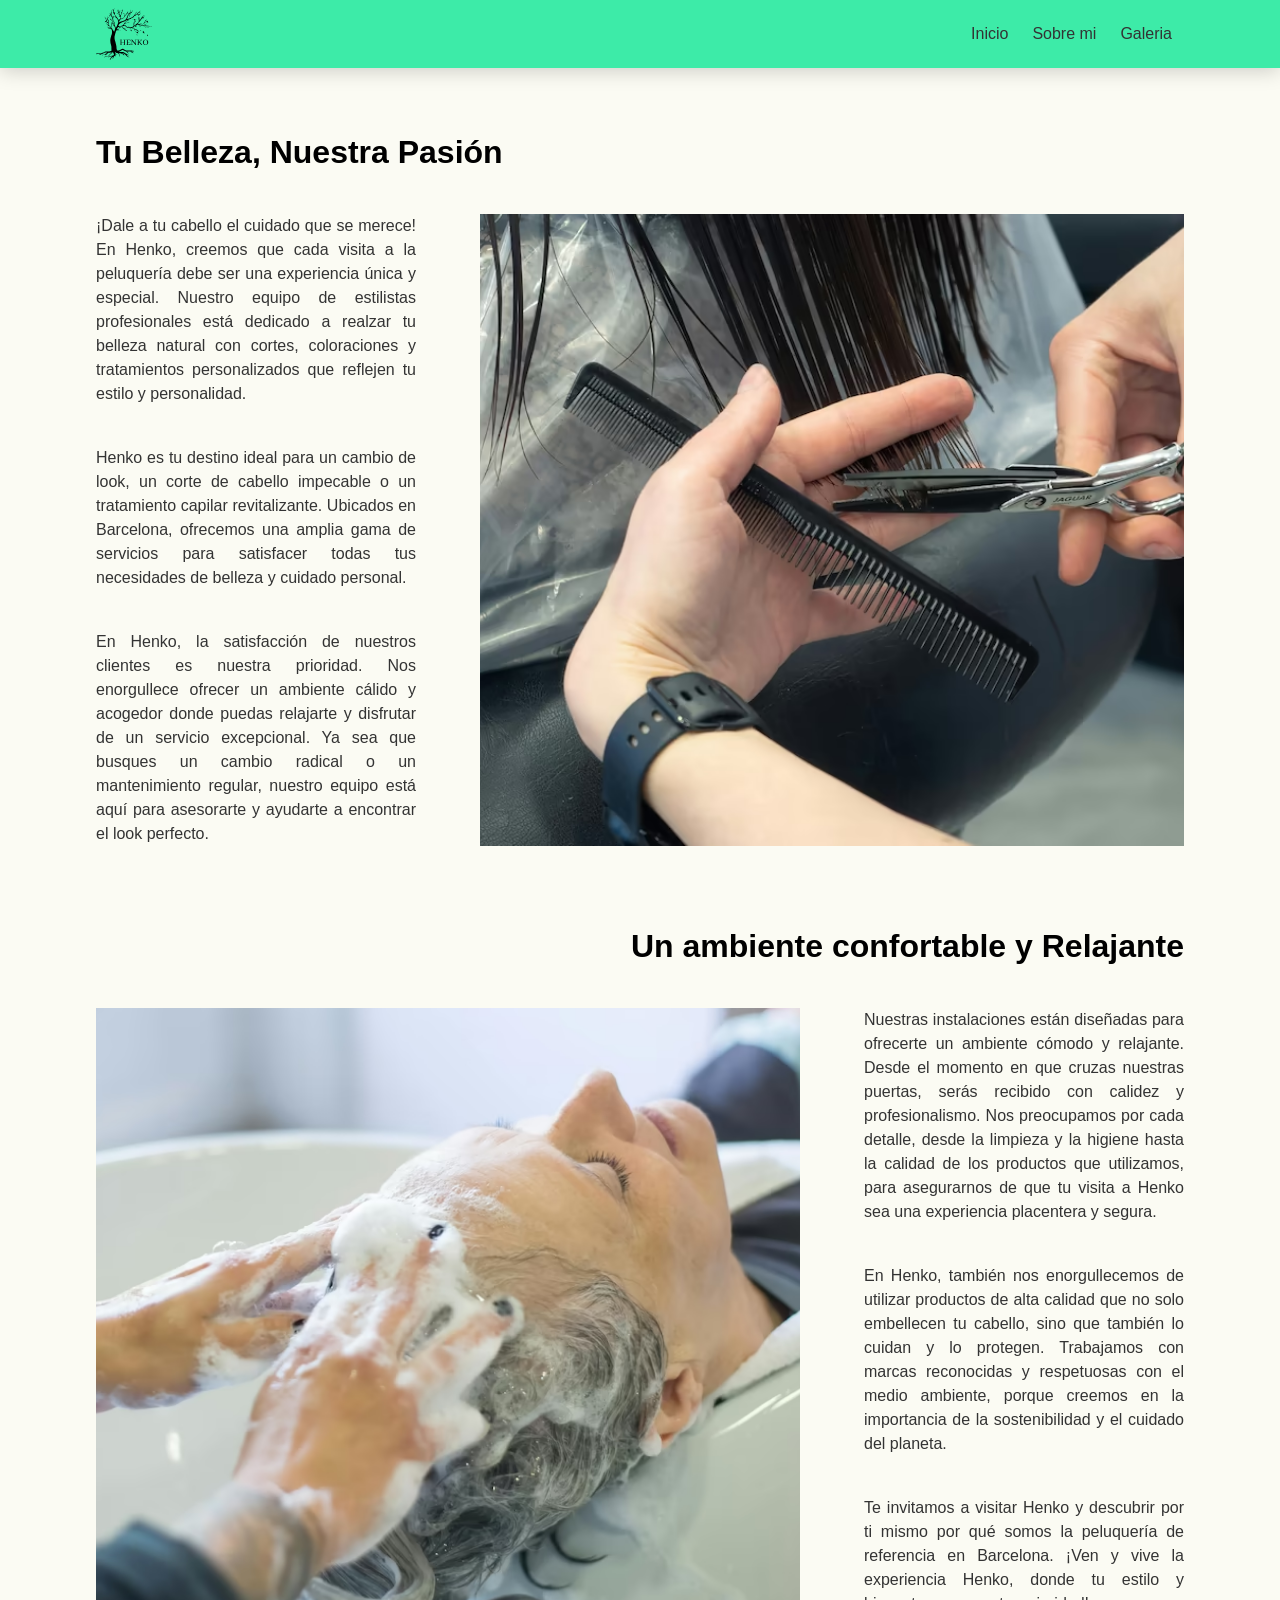
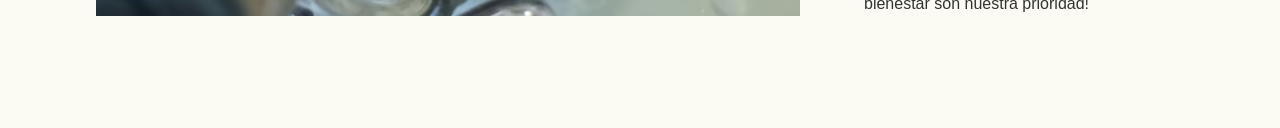
<file: index.html>
<!DOCTYPE html>
<html lang="es">

<head>

	<meta charset="utf-8">
	<meta name="viewport" content="width=device-width, initial-scale=1.0">

	<title>Henko - Tu peluquería de confianza</title>
	<meta name="description" content="Henko es tu destino ideal para un cambio de look, un corte de cabello impecable o un
	tratamiento capilar revitalizante.">

	<meta property="og:image" content="https://designoper.github.io/henko/assets/img/open-graph/index.jpg">

	<link href="./assets/img/favicon/favicon.svg" rel="icon">
	<link href="./assets/img/favicon/macos/favicon.png" rel="icon" type="image/png" sizes="32x32">
	<link href="./assets/img/favicon/macos/apple-touch-icon.png" rel="apple-touch-icon" sizes="180x180">

	<link href="./assets/css/common/reset.css" rel="preload stylesheet" as="style">
	<link href="./assets/css/common/colors.css" rel="preload stylesheet" as="style">
	<link href="./assets/css/common/text.css" rel="preload stylesheet" as="style">
	<link href="./assets/css/common/header.css" rel="preload stylesheet" as="style">
	<link href="./assets/css/common/grid-template.css" rel="preload stylesheet" as="style">
	<link href="./assets/css/common/main-layout.css" rel="preload stylesheet" as="style">
	<link href="./assets/css/index.css" rel="preload stylesheet" as="style">

</head>

<body>

	<!--
        MARK: HEADER
    -->

	<header>

		<nav>

			<a href="#main">Ir al contenido principal</a>

			<a href="./index.html" tabindex="-1">
				<img src="./assets/img/logo/henko.svg" alt="Henko">
			</a>

			<details>
				<summary aria-label="Menú de navegación">
					<svg viewBox="0 0 556 556">
						<path d="M0 277.66h555.187M0 30.91h555.187M0 525.844h555.187" />
					</svg>
					<svg viewBox="0 0 556 556">
						<path d="m24.336 24.336 506.648 506.648M530.984 24.336 24.336 530.984" />
					</svg>
				</summary>
			</details>

			<menu>
				<li><a href="./index.html">Inicio</a></li>
				<li><a href="./sobre-mi.html">Sobre mi</a></li>
				<li><a href="./galeria.html">Galeria</a></li>
			</menu>
		</nav>

	</header>

	<main id="main">



		<!-- <h1>Bienvenidos a Henko</h1> -->



		<!--
            MARK: SECTION 1
        -->

		<section aria-labelledby="mainRegion1">

			<h2 id="mainRegion1">Tu Belleza, Nuestra Pasión</h2>

			<p>¡Dale a tu cabello el cuidado que se merece! En Henko, creemos que cada visita a la peluquería debe ser
				una experiencia única y especial. Nuestro equipo de estilistas profesionales está dedicado a realzar tu
				belleza natural con cortes, coloraciones y tratamientos personalizados que reflejen tu estilo y
				personalidad.</p>

			<p>Henko es tu destino ideal para un cambio de look, un corte de cabello impecable o un
				tratamiento capilar revitalizante. Ubicados en Barcelona, ofrecemos una amplia gama de
				servicios para satisfacer todas tus necesidades de belleza y cuidado personal.</p>

			<p>En Henko, la satisfacción de nuestros clientes es nuestra prioridad. Nos enorgullece ofrecer un ambiente
				cálido y acogedor donde puedas relajarte y disfrutar de un servicio excepcional. Ya sea que busques un
				cambio radical o un mantenimiento regular, nuestro equipo está aquí para asesorarte y ayudarte a
				encontrar el look perfecto.</p>

			<img src="./assets/img/inicio/public/corte-pelo.avif" alt="Corte de pelo" width="1062" height="597"
				loading="lazy">

		</section>

		<!--
            MARK: SECTION 2
        -->

		<section aria-labelledby="mainRegion2">

			<h2 id="mainRegion2">Un ambiente confortable y Relajante</h2>

			<p>Nuestras instalaciones están diseñadas para ofrecerte un ambiente cómodo y relajante. Desde el momento en
				que cruzas nuestras puertas, serás recibido con calidez y profesionalismo. Nos preocupamos por cada
				detalle, desde la limpieza y la higiene hasta la calidad de los productos que utilizamos, para
				asegurarnos de que tu visita a Henko sea una experiencia placentera y segura.</p>

			<p>En Henko, también nos enorgullecemos de utilizar productos de alta calidad que no solo embellecen tu
				cabello, sino que también lo cuidan y lo protegen. Trabajamos con marcas reconocidas y respetuosas con
				el medio ambiente, porque creemos en la importancia de la sostenibilidad y el cuidado del planeta.</p>

			<p>Te invitamos a visitar Henko y descubrir por ti mismo por qué somos la peluquería de referencia en
				Barcelona. ¡Ven y vive la experiencia Henko, donde tu estilo y bienestar son nuestra prioridad!</p>

			<img src="./assets/img/inicio/public/lavado-pelo.avif" alt="Lavado de pelo" width="1062" height="597"
				loading="lazy">

		</section>

	</main>

	<!--
        MARK: FOOTER
    -->

</body>

</html>
</file>
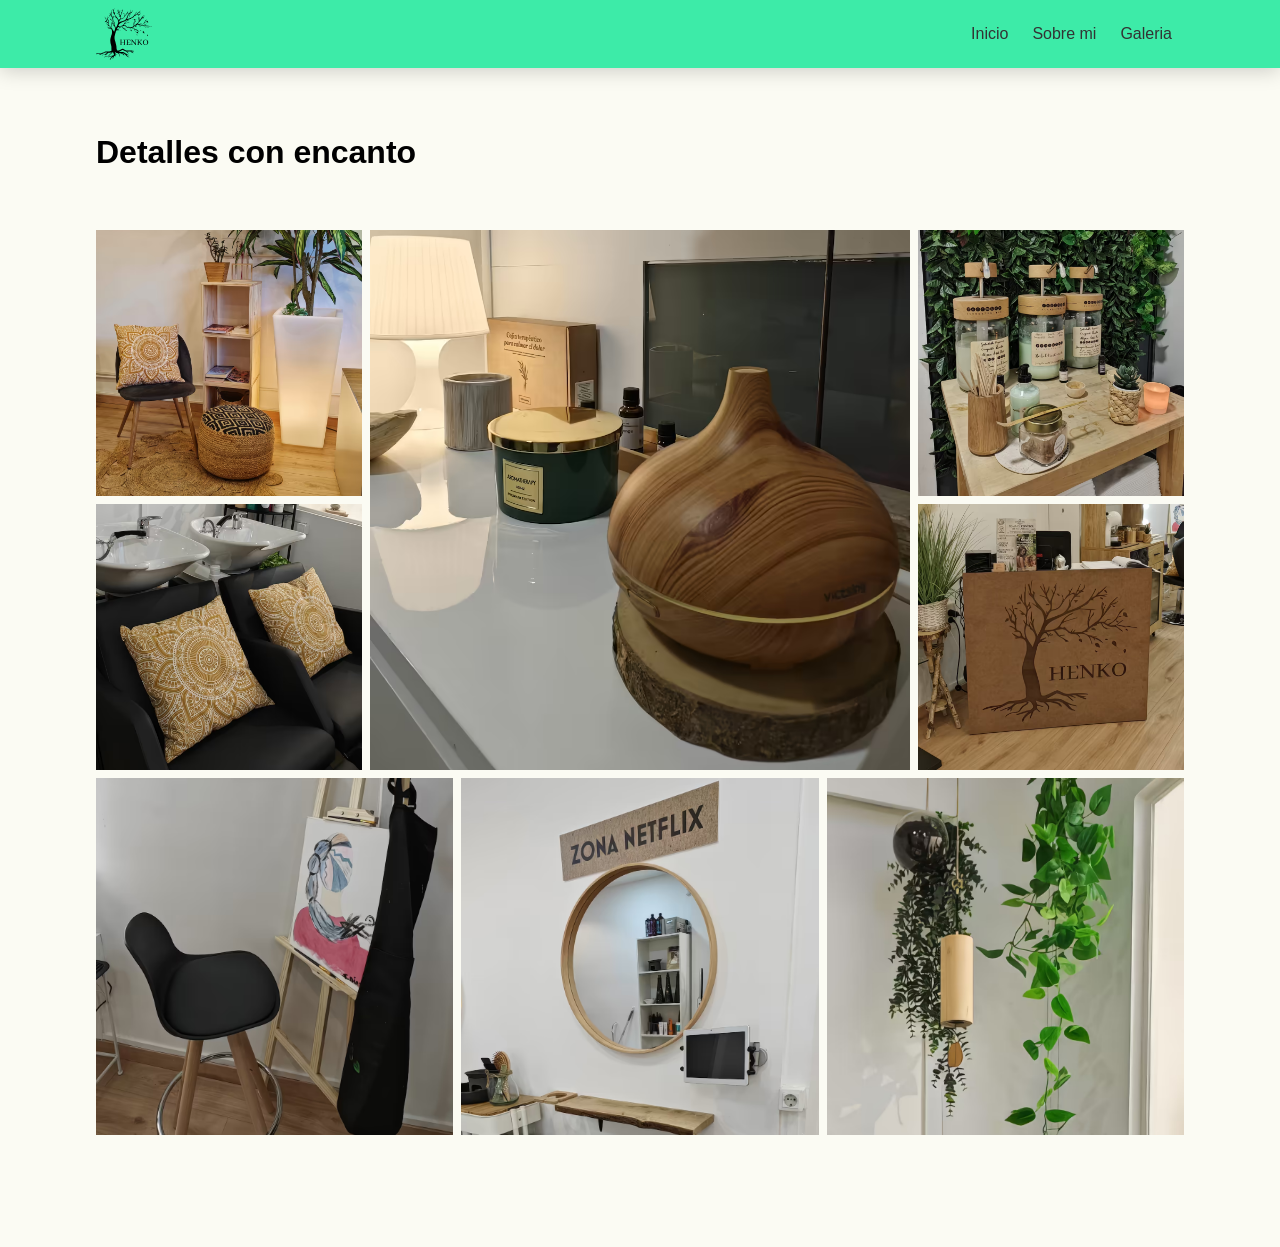
<file: galeria.html>
<!DOCTYPE html>
<html lang="es">

<head>

	<meta charset="utf-8">
	<meta name="viewport" content="width=device-width, initial-scale=1.0">

	<title>Henko - Tu espacio capilar</title>
	<meta name="description" content="">

	<link href="./assets/img/favicon/favicon.svg" rel="icon">
	<link href="./assets/img/favicon/macos/favicon.png" rel="icon" type="image/png" sizes="32x32">
	<link href="./assets/img/favicon/macos/apple-touch-icon.png" rel="apple-touch-icon" sizes="180x180">

	<link href="./assets/css/common/reset.css" rel="preload stylesheet" as="style">
	<link href="./assets/css/common/colors.css" rel="preload stylesheet" as="style">
	<link href="./assets/css/common/text.css" rel="preload stylesheet" as="style">
	<link href="./assets/css/common/header.css" rel="preload stylesheet" as="style">
	<link href="./assets/css/common/grid-template.css" rel="preload stylesheet" as="style">
	<link href="./assets/css/common/main-layout.css" rel="preload stylesheet" as="style">
	<link href="./assets/css/galeria.css" rel="preload stylesheet" as="style">

</head>

<body>

	<!--
        MARK: HEADER
    -->

	<header>

		<nav>

			<a href="#main">Ir al contenido principal</a>

			<a href="./index.html" tabindex="-1">
				<img src="./assets/img/logo/henko.svg" alt="Henko">
			</a>

			<details>
				<summary aria-label="Menú de navegación">
					<svg viewBox="0 0 556 556">
						<path d="M0 277.66h555.187M0 30.91h555.187M0 525.844h555.187" />
					</svg>
					<svg viewBox="0 0 556 556">
						<path d="m24.336 24.336 506.648 506.648M530.984 24.336 24.336 530.984" />
					</svg>
				</summary>
			</details>

			<menu>
				<li><a href="./index.html">Inicio</a></li>
				<li><a href="./sobre-mi.html">Sobre mi</a></li>
				<li><a href="./galeria.html">Galeria</a></li>
			</menu>
		</nav>

	</header>

	<main id="main">



		<!-- <h1>Bienvenidos a Henko</h1> -->



		<!--
            MARK: SECTION 1
        -->

		<section aria-labelledby="mainRegion1">

			<h2 id="mainRegion1">Detalles con encanto</h2>

			<img src="./assets/img/galeria/public/2.avif" alt="Reloj de muñeca" width="1000" height="1000" loading="lazy">
			<img src="./assets/img/galeria/public/13.avif" alt="Reloj de muñeca" width="1000" height="1000" loading="lazy">
			<img src="./assets/img/galeria/public/14.avif" alt="Reloj de muñeca" width="1000" height="1000" loading="lazy">
			<img src="./assets/img/galeria/public/3.avif" alt="Reloj de muñeca" width="1000" height="1000" loading="lazy">
			<img src="./assets/img/galeria/public/6.avif" alt="Reloj de muñeca" width="1000" height="1000" loading="lazy">
			<img src="./assets/img/galeria/public/7.avif" alt="Reloj de muñeca" width="1000" height="1000" loading="lazy">
			<img src="./assets/img/galeria/public/4.avif" alt="Reloj de muñeca" width="1000" height="1000" loading="lazy">
			<img src="./assets/img/galeria/public/12.avif" alt="Reloj de muñeca" width="1000" height="1000" loading="lazy">

		</section>

		<!--
            MARK: SECTION 2
        -->



	</main>

	<!--
        MARK: FOOTER
    -->



</body>

</html>
</file>
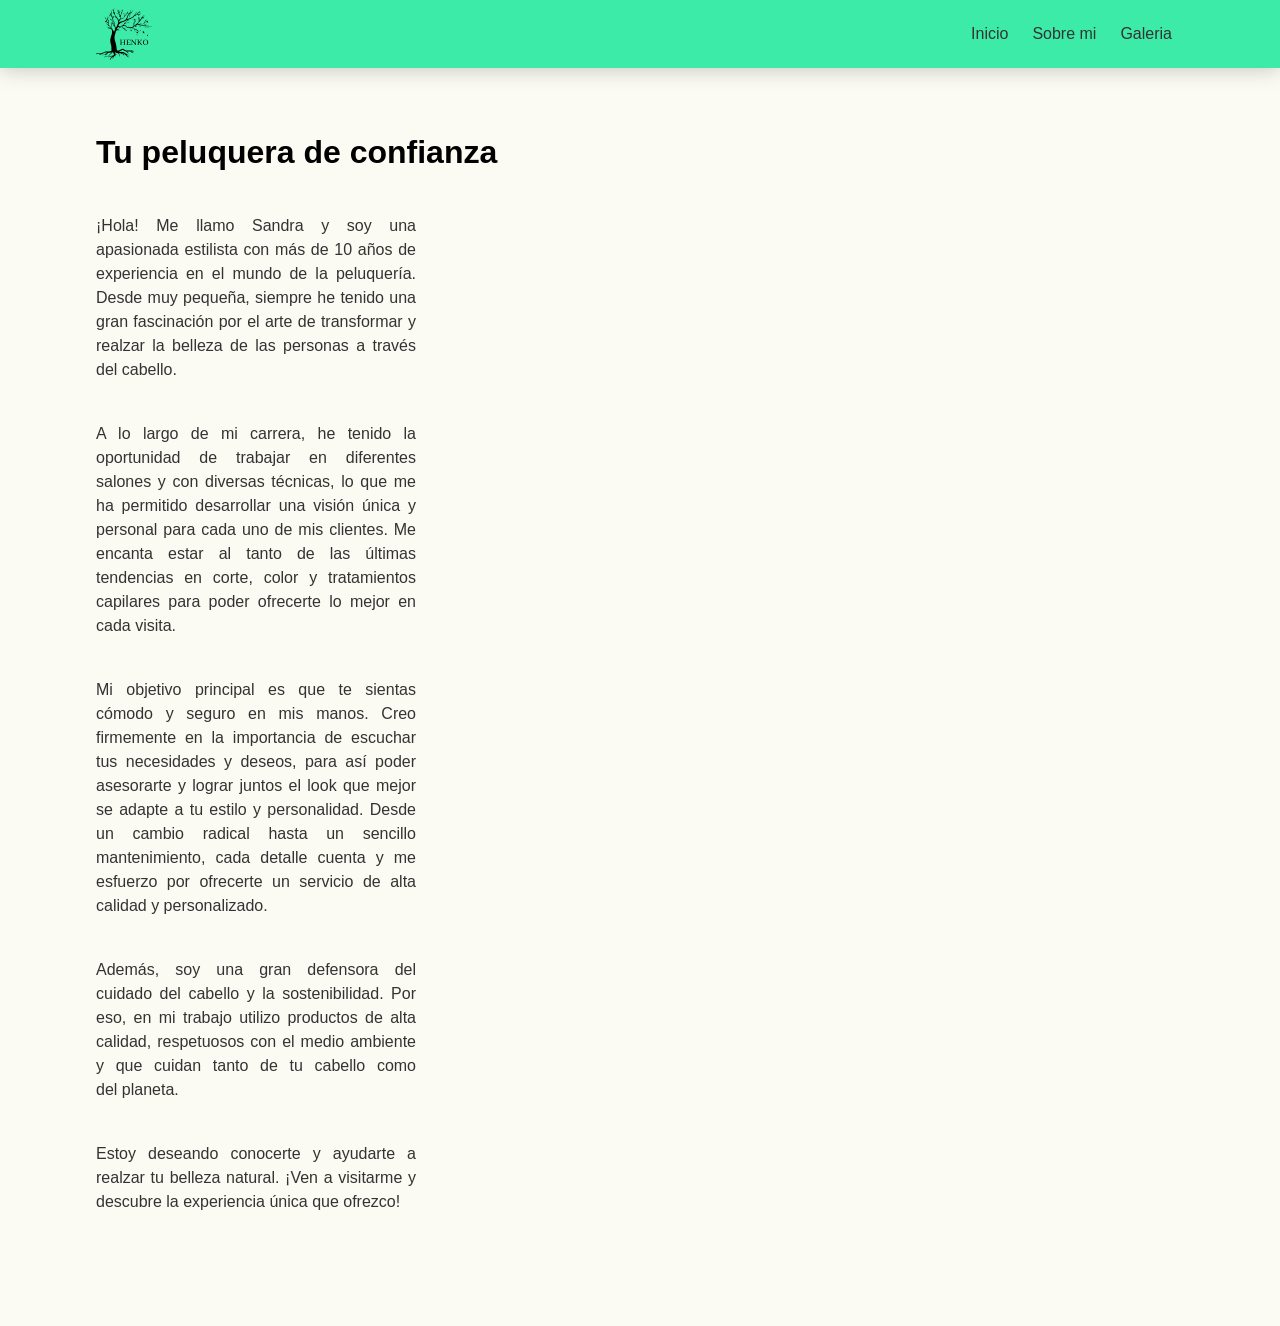
<file: sobre-mi.html>
<!DOCTYPE html>
<html lang="es">

<head>

	<meta charset="utf-8">
	<meta name="viewport" content="width=device-width, initial-scale=1.0">

	<title>Henko - Peluquera referente en Barcelona</title>
	<meta name="description" content="">

	<link href="./assets/img/favicon/favicon.svg" rel="icon">
	<link href="./assets/img/favicon/macos/favicon.png" rel="icon" type="image/png" sizes="32x32">
	<link href="./assets/img/favicon/macos/apple-touch-icon.png" rel="apple-touch-icon" sizes="180x180">

	<link href="./assets/css/common/reset.css" rel="preload stylesheet" as="style">
	<link href="./assets/css/common/colors.css" rel="preload stylesheet" as="style">
	<link href="./assets/css/common/text.css" rel="preload stylesheet" as="style">
	<link href="./assets/css/common/header.css" rel="preload stylesheet" as="style">
	<link href="./assets/css/common/grid-template.css" rel="preload stylesheet" as="style">
	<link href="./assets/css/common/main-layout.css" rel="preload stylesheet" as="style">
	<link href="./assets/css/sobre-mi.css" rel="preload stylesheet" as="style">

</head>

<body>

	<!--
        MARK: HEADER
    -->

	<header>

		<nav>

			<a href="#main">Ir al contenido principal</a>

			<a href="./index.html" tabindex="-1">
				<img src="./assets/img/logo/henko.svg" alt="Henko">
			</a>

			<details>
				<summary aria-label="Menú de navegación">
					<svg viewBox="0 0 556 556">
						<path d="M0 277.66h555.187M0 30.91h555.187M0 525.844h555.187" />
					</svg>
					<svg viewBox="0 0 556 556">
						<path d="m24.336 24.336 506.648 506.648M530.984 24.336 24.336 530.984" />
					</svg>
				</summary>
			</details>

			<menu>
				<li><a href="./index.html">Inicio</a></li>
				<li><a href="./sobre-mi.html">Sobre mi</a></li>
				<li><a href="./galeria.html">Galeria</a></li>
			</menu>
		</nav>

	</header>

	<main id="main">



		<!-- <h1>Bienvenidos a Henko</h1> -->



		<!--
            MARK: SECTION 1
        -->

		<section aria-labelledby="mainRegion1">

			<h2 id="mainRegion1">Tu peluquera de confianza</h2>

			<p>¡Hola! Me llamo Sandra y soy una apasionada estilista con más de 10 años de experiencia en el mundo
				de la peluquería. Desde muy pequeña, siempre he tenido una gran fascinación por el arte de transformar y
				realzar la belleza de las personas a través del cabello.</p>

			<p>A lo largo de mi carrera, he tenido la oportunidad de trabajar en diferentes salones y con diversas
				técnicas, lo que me ha permitido desarrollar una visión única y personal para cada uno de mis clientes.
				Me encanta estar al tanto de las últimas tendencias en corte, color y tratamientos capilares para poder
				ofrecerte lo mejor en cada visita.</p>

			<p>Mi objetivo principal es que te sientas cómodo y seguro en mis manos. Creo firmemente en la
				importancia de escuchar tus necesidades y deseos, para así poder asesorarte y lograr juntos el look que
				mejor se adapte a tu estilo y personalidad. Desde un cambio radical hasta un sencillo mantenimiento,
				cada detalle cuenta y me esfuerzo por ofrecerte un servicio de alta calidad y personalizado.</p>

			<p>Además, soy una gran defensora del cuidado del cabello y la sostenibilidad. Por eso, en mi trabajo
				utilizo productos de alta calidad, respetuosos con el medio ambiente y que cuidan tanto de tu cabello
				como del planeta.</p>

			<p>Estoy deseando conocerte y ayudarte a realzar tu belleza natural. ¡Ven a visitarme y descubre la
				experiencia única que ofrezco!</p>

		</section>

		<!--
            MARK: SECTION 2
        -->



	</main>

	<!--
        MARK: FOOTER
    -->



</body>

</html>
</file>
<file: assets/css/common/colors.css>
html {
	--primary-bg: hsl(60, 54%, 97%);
	--secondary-bg: hsl(157, 81%, 58%);
	/* --secondary-bg: hsl(180, 82%, 45%); */
	--background-text: hsl(from var(--secondary-bg) h s calc(l/1.25));
	--terciary-bg: hsl(180, 100%, 16%);
	--text: hsl(0, 0%, 0%);
	--text-light: hsl(0, 0%, 20%);

	color: var(--text-light);
	background-color: var(--primary-bg);
	scrollbar-color: var(--secondary-bg) var(--primary-bg);
}

:focus-visible {
	outline: var(--text) solid 4px;
}

h1 {
	color: var(--primary-bg);
}

:is(h2, h3, strong) {
	color: var(--text);
}

/* h2 {
	color: #028170;
} */

main {
	>img {
		filter: brightness(40%);
	}
}
</file>
<file: assets/css/common/text.css>
html {
	font-size: 1.25rem;
}

:is(h1, h2, h3) {
	font-weight: bold;
	text-align: center;
	text-wrap: balance;
	hyphens: none;
	line-height: 1.3;
}

h1 {
	font-size: 2.5rem;
}

h2 {
	font-size: 1.75rem;
}

h3 {
	font-size: 1.35rem;
}

main {
	ul {
		list-style: decimal inside;
	}
}

li::marker {
	font-weight: bold;
}

strong {
	font-weight: bold;
}

figcaption {
	text-align: right;
}

hgroup p {
	text-align: center;
	font-weight: bold;
}

@media screen and (801px <=width) {
	html {
		font-size: 1.2rem;
	}

	h1 {
		font-size: 3rem;
	}

	h2 {
		font-size: 2rem;
	}
}

@media screen and (1024px <=width) {
	html {
		font-size: 0.9rem;
	}

	h1 {
		font-size: 3.5rem;
	}

	h2 {
		text-align: left;
	}
}

@media screen and (1280px <=width) {
	html {
		font-size: 1rem;
	}
}

@media screen and (1700px <=width) {
	html {
		font-size: 1.25rem;
	}
}

@media screen and (1921px <=width) {
	html {
		font-size: 1vw;
	}
}
</file>
<file: assets/css/common/header.css>
header {
    position: sticky;
    top: 0;
    z-index: 1;
    margin-bottom: 4rem;

    nav {
        padding: 0.75rem 10vw;
        display: flex;
        justify-content: space-between;
        align-items: center;
        background-color: var(--secondary-bg);
        box-shadow: 0 2px 20px rgba(0, 0, 0, 0.2);

        [href="#main"] {
            display: none;
        }

        >[href="./index.html"] {
            width: 3rem;
        }

        >details {
            z-index: 1;
            width: 1.5rem;

            path {
                stroke: var(--text);
                stroke-width: 4rem;
            }

            &[open] {
                +menu {
                    right: 0;
                    visibility: initial;
                }

                svg {
                    &:first-of-type {
                        display: none;
                    }
                }
            }

            &:not([open]) {
                svg {
                    &:last-of-type {
                        display: none;
                    }
                }
            }

            summary {
                list-style: none;

                &::-webkit-details-marker {
                    display: none;
                }
            }
        }

        >menu {
            position: fixed;
            top: 0;
            right: -100%;
            width: 100vw;
            height: 100vh;
            padding-top: 4rem;
            background-color: inherit;
            visibility: hidden;
            transition-property: right, visibility;
            transition-duration: 0.7s;

            :is(summary, a) {
                padding: 0.6em 3em;
                display: list-item;
                text-align: left;
                hyphens: none;

                /* text-align: center; */
                /* border-bottom: 2px solid blue; */
            }

            details::details-content {
                margin-left: 1.25em;
            }
        }
    }

    @media screen and (1024px <=width) {
        nav {
            padding: 0.5rem 7.5vw;

            [href="#main"] {
                display: initial;
                position: absolute;
                top: -100%;

                &:focus {
                    font-size: 1.5em;
                    padding: 1em;
                    top: 50vh;
                    left: 50vw;
                    transform: translate(-50%, -50%);
                    background-color: inherit;
                }
            }

            >[href="./index.html"] {
                width: 3.5rem;
            }

            >details {
                display: none;
            }

            >menu {
                all: unset;
                display: flex;
                list-style: none;

                :is(summary, a) {
                    padding: 0.75em 0.75em;
                    transition: background-color 0.35s;
                    border-radius: 0.2em;
                    white-space: pre-line;

                    &:hover {
                        background-color: var(--background-text);
                    }
                }

                details {
                    &::details-content {
                        opacity: 0;
                        transition: content-visibility 300ms allow-discrete, opacity 300ms;
                        margin-left: 0;
                    }

                    &[open]::details-content {
                        opacity: 1;
                    }

                    menu {
                        position: absolute;
                        background-color: var(--secondary-bg);

                        a {
                            padding: 0.75em 1em;
                        }
                    }
                }
            }
        }
    }
}
</file>
<file: assets/css/common/grid-template.css>
main {
	@media screen and (1024px <=width) {
		section {
			&>:nth-child(1) {
				grid-area: a;
			}

			&>:nth-child(2) {
				grid-area: b;
			}

			&>:nth-child(3) {
				grid-area: c;
			}

			&>:nth-child(4) {
				grid-area: d;
			}

			&>:nth-child(5) {
				grid-area: e;
			}

			&>:nth-child(6) {
				grid-area: f;
			}

			&>:nth-child(7) {
				grid-area: g;
			}

			&>:nth-child(8) {
				grid-area: h;
			}

			&>:nth-child(9) {
				grid-area: i;
			}

			&>:nth-child(10) {
				grid-area: j;
			}

			&>:nth-child(11) {
				grid-area: k;
			}

			&>:nth-child(12) {
				grid-area: l;
			}

			&>:nth-child(13) {
				grid-area: m;
			}

			&>:nth-child(14) {
				grid-area: n;
			}
		}
	}
}
</file>
<file: assets/css/common/main-layout.css>
main {
	display: grid;
	gap: 5rem 0;
	padding-bottom: 7rem;

	>img {
		anchor-name: --banner-img;
		height: 375px;
	}

	h1 {
		margin: 0 10vw;
		position: absolute;
		position-anchor: --banner-img;
		justify-self: anchor-center;
		align-self: anchor-center;
	}

	h2 {
		flex-basis: 100%;
		grid-column: 1/-1;
	}

	section {
		display: grid;
		gap: 2.5rem 3.25rem;
		padding: 0 10vw;
	}

	ul {
		display: grid;
		row-gap: 2rem;
		column-gap: inherit;
		column-count: 3;
	}

	figure {
		display: grid;
		gap: 1rem 0;
	}

	hgroup {
		display: grid;
		gap: 0.75rem 0;
	}

	@media screen and (541px <=width) {
		>img {
			height: 550px;
		}
	}

	@media screen and (1024px <=width) {
		>img {
			height: auto;
		}

		h1 {
			margin: 0 7.5vw;
		}

		section {
			padding: 0 7.5vw;
			grid-template-columns: repeat(3, 1fr);
			gap: 2.5rem 4rem;

			>img {
				height: 100%;
			}
		}
	}
}
</file>
<file: assets/css/index.css>
main {
    img {
        min-height: 250px;
    }

    @media screen and (1024px <=width) {
        section {
            &:nth-of-type(1) {
                grid-template-areas:
                    "a a a"
                    "b e e"
                    "c e e"
                    "d e e";
            }

            &:nth-of-type(2) {
                grid-template-areas:
                    "a a a"
                    "e e b"
                    "e e c"
                    "e e d";

                h2 {
                    text-align: right;
                }
            }
        }
    }
}
</file>
<file: assets/css/galeria.css>
main {
	@media screen and (541px <=width) {
		section {
			&:nth-of-type(1) {
				h2{
					margin-bottom: 1.5em;
				}
				gap: 0.5em;
				grid-template-columns: repeat(6, 1fr);
				grid-template-areas:
					"a a a a a a"
					"b b . . c c"
					"b b d e c c"
					". f g h i .";
			}

			&>:nth-child(1) {
				grid-area: a;
			}

			&>:nth-child(2) {
				grid-area: b;
			}

			&>:nth-child(3) {
				grid-area: c;
			}

			&>:nth-child(4) {
				grid-area: d;
			}

			&>:nth-child(5) {
				grid-area: e;
			}

			&>:nth-child(6) {
				grid-area: f;
			}

			&>:nth-child(7) {
				grid-area: g;
			}

			&>:nth-child(8) {
				grid-area: h;
			}

			&>:nth-child(9) {
				grid-area: i;
			}

			&>:nth-child(10) {
				grid-area: j;
			}

			&>:nth-child(11) {
				grid-area: k;
			}

			&>:nth-child(12) {
				grid-area: l;
			}

			&>:nth-child(13) {
				grid-area: m;
			}

			&>:nth-child(14) {
				grid-area: n;
			}
		}
	}

	@media screen and (1024px <=width) {
		section {
			&:nth-of-type(1) {
				gap: 0.5em;
				grid-template-columns: repeat(12, 1fr);
				grid-template-areas:
					"a a a a a a a a a a a a"
					"b b b c c c c c c d d d"
					"e e e c c c c c c f f f"
					"g g g g h h h h i i i i";
			}
		}
	}
}
</file>
<file: assets/css/sobre-mi.css>
main {
	@media screen and (1024px <=width) {
		section {
			&:nth-of-type(1) {
				grid-template-areas:
					"a a a"
					"b . ."
					"c . ."
					"d . ."
					"e . ."
					"f . .";
			}
		}
	}
}
</file>
